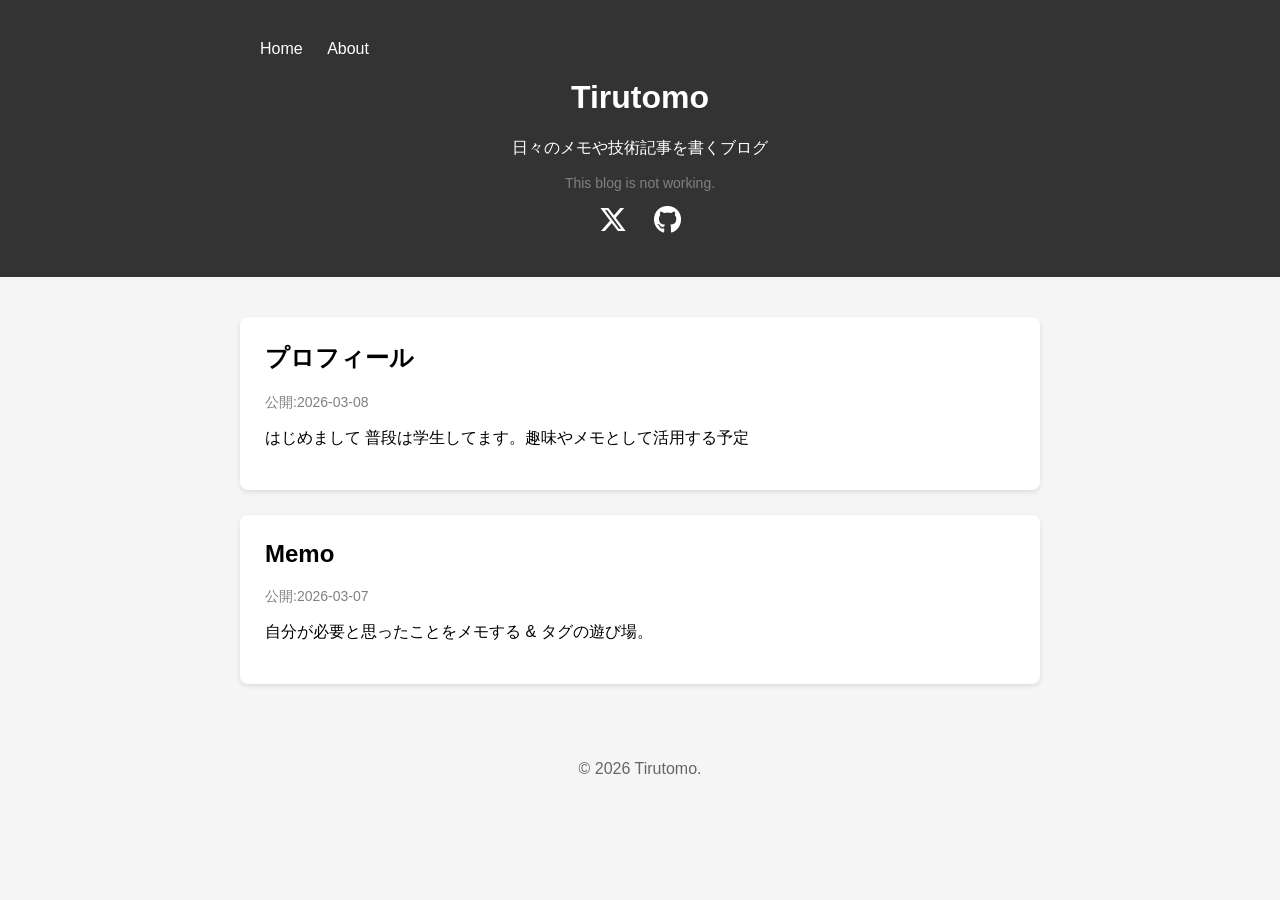
<file: blog/index.html>
<!DOCTYPE html>
<html lang="ja">
<head>
    <!-- 
        これはブログというには過言すぎる

    -->

    <meta charset="UTF-8">
    <title>Tirutomo</title>
    <link rel="stylesheet" href="style.css">
    <!-- SNSリンクのAPI? -->
    <link rel="stylesheet" href="https://cdnjs.cloudflare.com/ajax/libs/font-awesome/6.5.0/css/all.min.css">
</head>

<body>
    <header>
        <div class="topbar">
            <nav>
                <a href="./">Home</a>
                <a href="about.html">About</a>
            </nav>
        </div>

        <h1>Tirutomo</h1>
        <p>日々のメモや技術記事を書くブログ</p>
        <p class="date">This blog is not working.</p>

        <div class="social-links">
            <a href="https://x.com/Tiruno_Tomoki" target="_blank">
                <i class="fa-brands fa-x-twitter"></i>
            </a>

            <a href="https://github.com/tirutomo" target="_blank">
                <i class="fa-brands fa-github"></i>
            </a> 
        </div>
    </header>

    <main>
        
        <a href="./posts/profile.html" class="post-link">
            <article class="post">
                <h2>プロフィール</h2>
                <p class="date">公開:2026-03-08</p>
                <p>
                    はじめまして
                    普段は学生してます。趣味やメモとして活用する予定
                </p>
            </article>
        </a>

        <a href="./posts/post2.html" class="post-link">
            <article class="post">
                <h2>Memo</h2>
                <p class="date">公開:2026-03-07</p>
                <p>
                    自分が必要と思ったことをメモする & タグの遊び場。
                </p>
            </article>
        </a>



    </main>

    <footer>
        <p>© 2026 Tirutomo.</p>
    </footer>

</body>

</html>
</file>
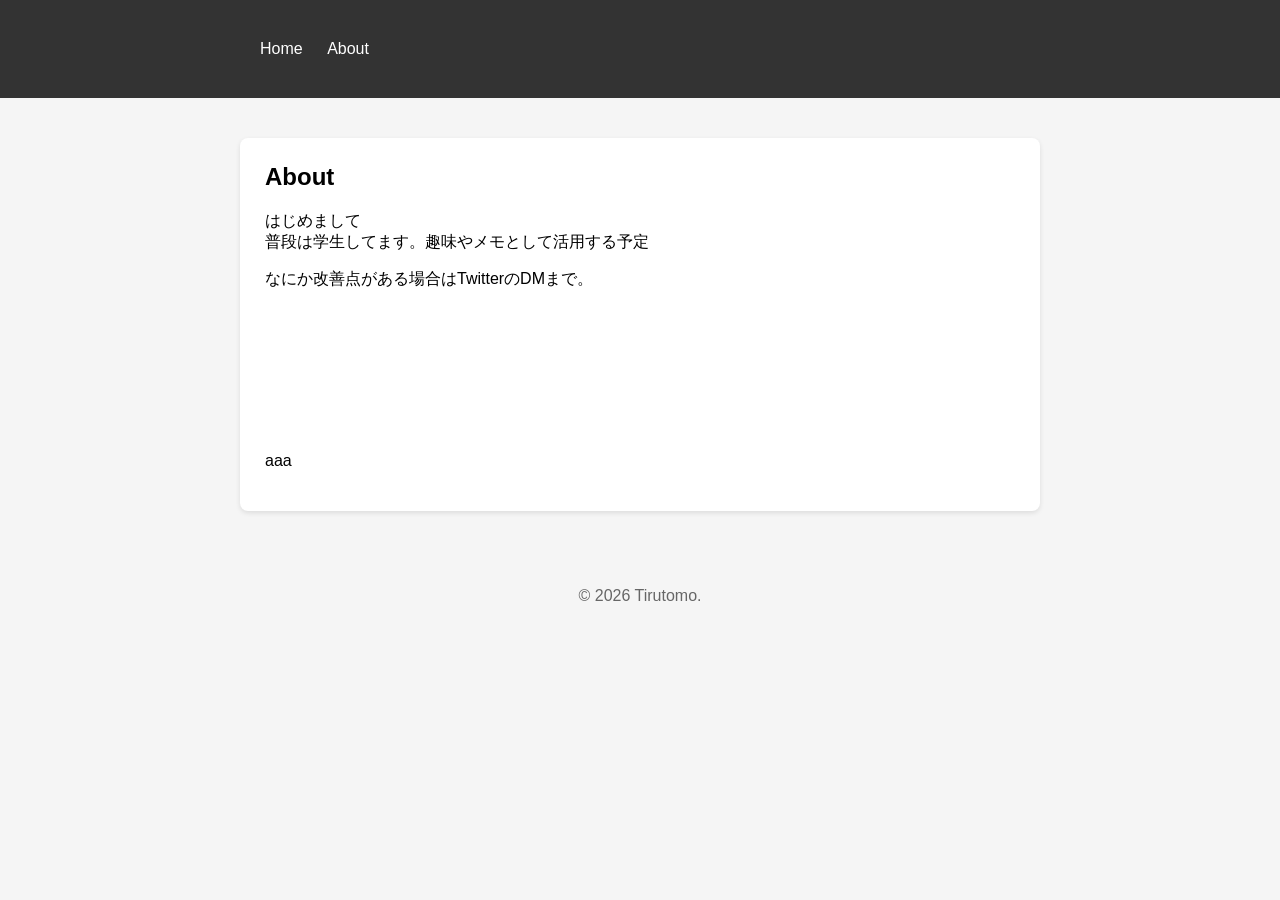
<file: blog/about.html>
<!DOCTYPE html>
<html lang="ja">

<head>
    <meta charset="UTF-8">
    <title>About</title>
    <link rel="stylesheet" href="style.css">
</head>

<body>
    <header>
        <div class="topbar">
            <nav>
                <a href="./">Home</a>
                <a href="about.html">About</a>
            </nav>
        </div>
    </header>

    <main>

        <article class="post">
            <h2>About</h2>
            <p>
                はじめまして
                <br>
                普段は学生してます。趣味やメモとして活用する予定
            </p>
            <p>
                なにか改善点がある場合はTwitterのDMまで。
                <br>
                <br>
                <br>
                <br>
                <br>
                <br>
                <br>
                <br>
                <br>
                <br>
                aaa
            </p>

    </main>
    <footer>
        <p>© 2026 Tirutomo.</p>
    </footer>

</body>

</html>
</file>
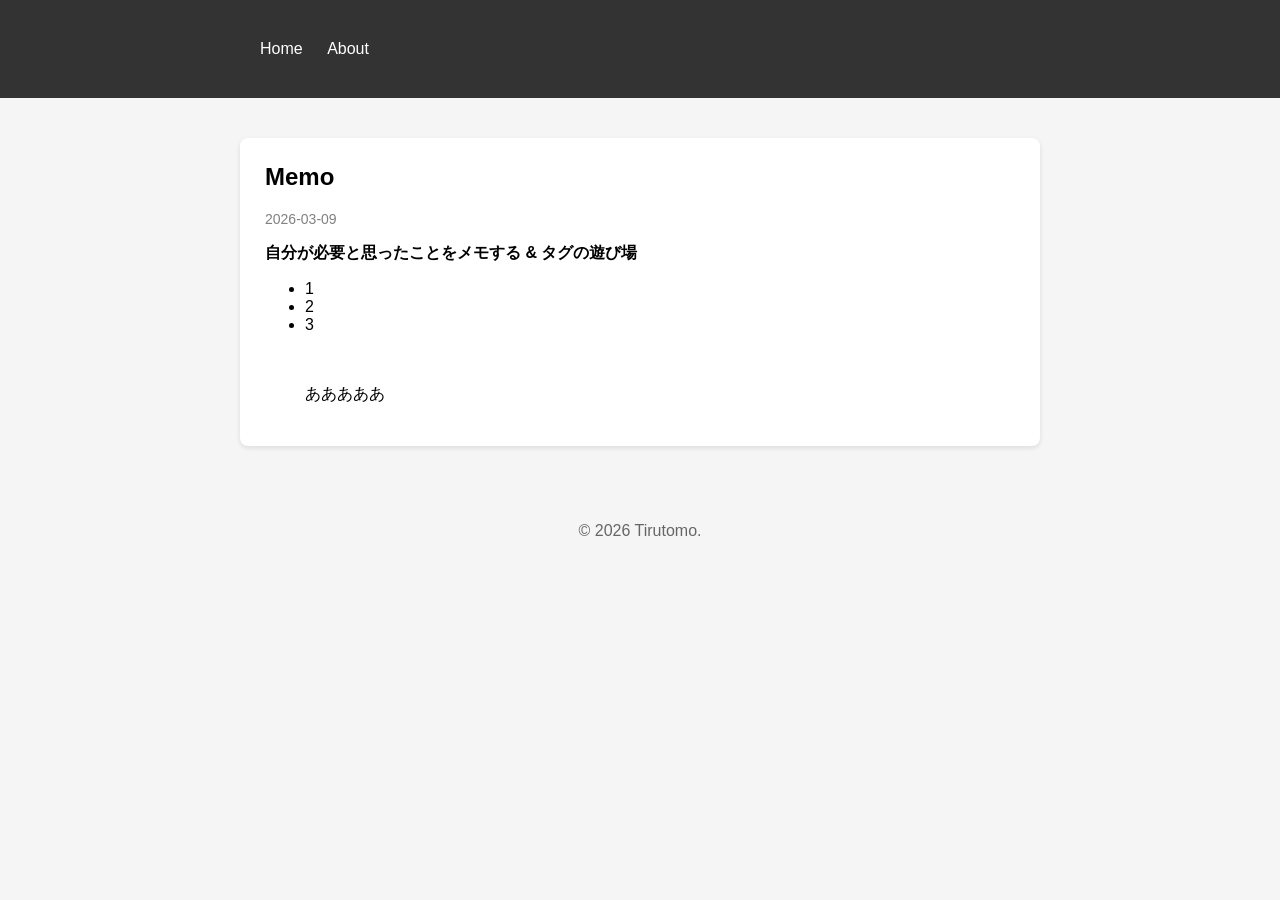
<file: blog/posts/post2.html>
<!DOCTYPE html>
<html lang="ja">
<head>
    <meta charset="UTF-8">
    <title>Memo</title>
    <link rel="stylesheet" href="../style.css">
</head>

<body>

    <header>
        <div class="topbar">
            <nav>
                <a href="../">Home</a>
                <a href="../about.html">About</a>
            </nav>
        </div>
    </header>

    <main>

        <article class="post">
            <h2>Memo</h2>
            <p class="date">2026-03-09</p>

            <p>
                
                <strong>自分が必要と思ったことをメモする & タグの遊び場</strong>
                <br>
                <ul>
                    <li>1</li>
                    <li>2</li>
                    <li>3</li>
                </ul>
                <br>

                <blockquote>
                    <p>
                        あああああ
                    </p>
                </blockquote>


            </p>
        </article>

    </main>
    
    <footer>
        <p>© 2026 Tirutomo.</p>
    </footer>

</body>

</html>
</file>
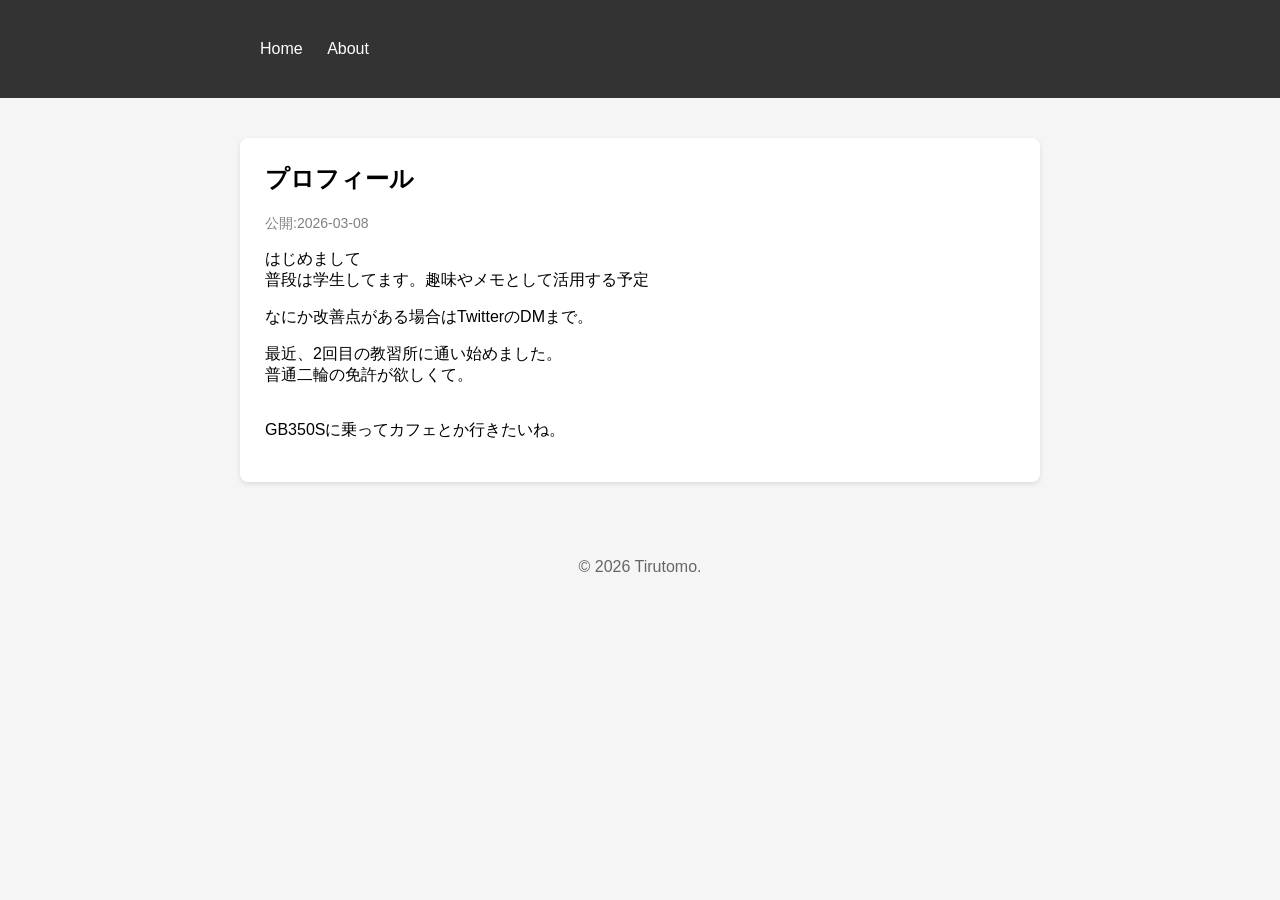
<file: blog/posts/profile.html>
<!DOCTYPE html>
<html lang="ja">
<head>
    <meta charset="UTF-8">
    <title>プロフィール</title>
    <link rel="stylesheet" href="../style.css">
</head>

<body>

    <header>
        <div class="topbar">
            <nav>
                <a href="../">Home</a>
                <a href="../about.html">About</a>
            </nav>
        </div>
    </header>

    <main>

        <article class="post">
            <h2>プロフィール</h2>
            <p class="date">公開:2026-03-08</p>

            <p>
                はじめまして
                <br>
                普段は学生してます。趣味やメモとして活用する予定
            </p>
            <p>
                なにか改善点がある場合はTwitterのDMまで。
            </p>
            <p>
                最近、2回目の教習所に通い始めました。<br>
                普通二輪の免許が欲しくて。<br><br>
            </p>
            <p>
                GB350Sに乗ってカフェとか行きたいね。
            </p>
        </article>

    </main>

    <footer>
        <p>© 2026 Tirutomo.</p>
    </footer>

</body>

</html>
</file>
<file: blog/style.css>
body{
font-family: "Hiragino Sans","Noto Sans JP",sans-serif;
background:#f5f5f5;
margin:0;
}

header{
background:#333;
color:white;
text-align:center;
padding:40px 0;
}

.logo{
margin:0;
}

.topbar{
display:flex;
justify-content:space-between;
align-items:center;
width:800px;
margin:0 auto;
}

nav a{
color:white;
text-decoration:none;
margin-left:20px;
font-size:16px;
}

nav a:hover{
text-decoration:underline;
}
.social-links{
margin-top:10px;
}

.social-links a{
color:white;
font-size:28px;
margin:0 10px;
text-decoration:none;
}

.social-links a:hover{
opacity:0.7;
}

.nav{
position:absolute;
top:20px;
left:20px;
}

.home-link{
color:white;
text-decoration:none;
font-size:16px;
}

.home-link:hover{
text-decoration:underline;
}

main{
width:800px;
margin:40px auto;
}

.post-link{
text-decoration:none;
color:inherit;
display:block;
}

.post-link:hover .post{
transform:scale(1.02);
transition:0.2s;
}

.post{
background:white;
padding:25px;
margin-bottom:25px;
border-radius:8px;
box-shadow:0 2px 5px rgba(0,0,0,0.1);
}

.post h2{
margin-top:0;
}

.date{
color:gray;
font-size:14px;
}

footer{
text-align:center;
padding:20px;
color:#666;
}
</file>
